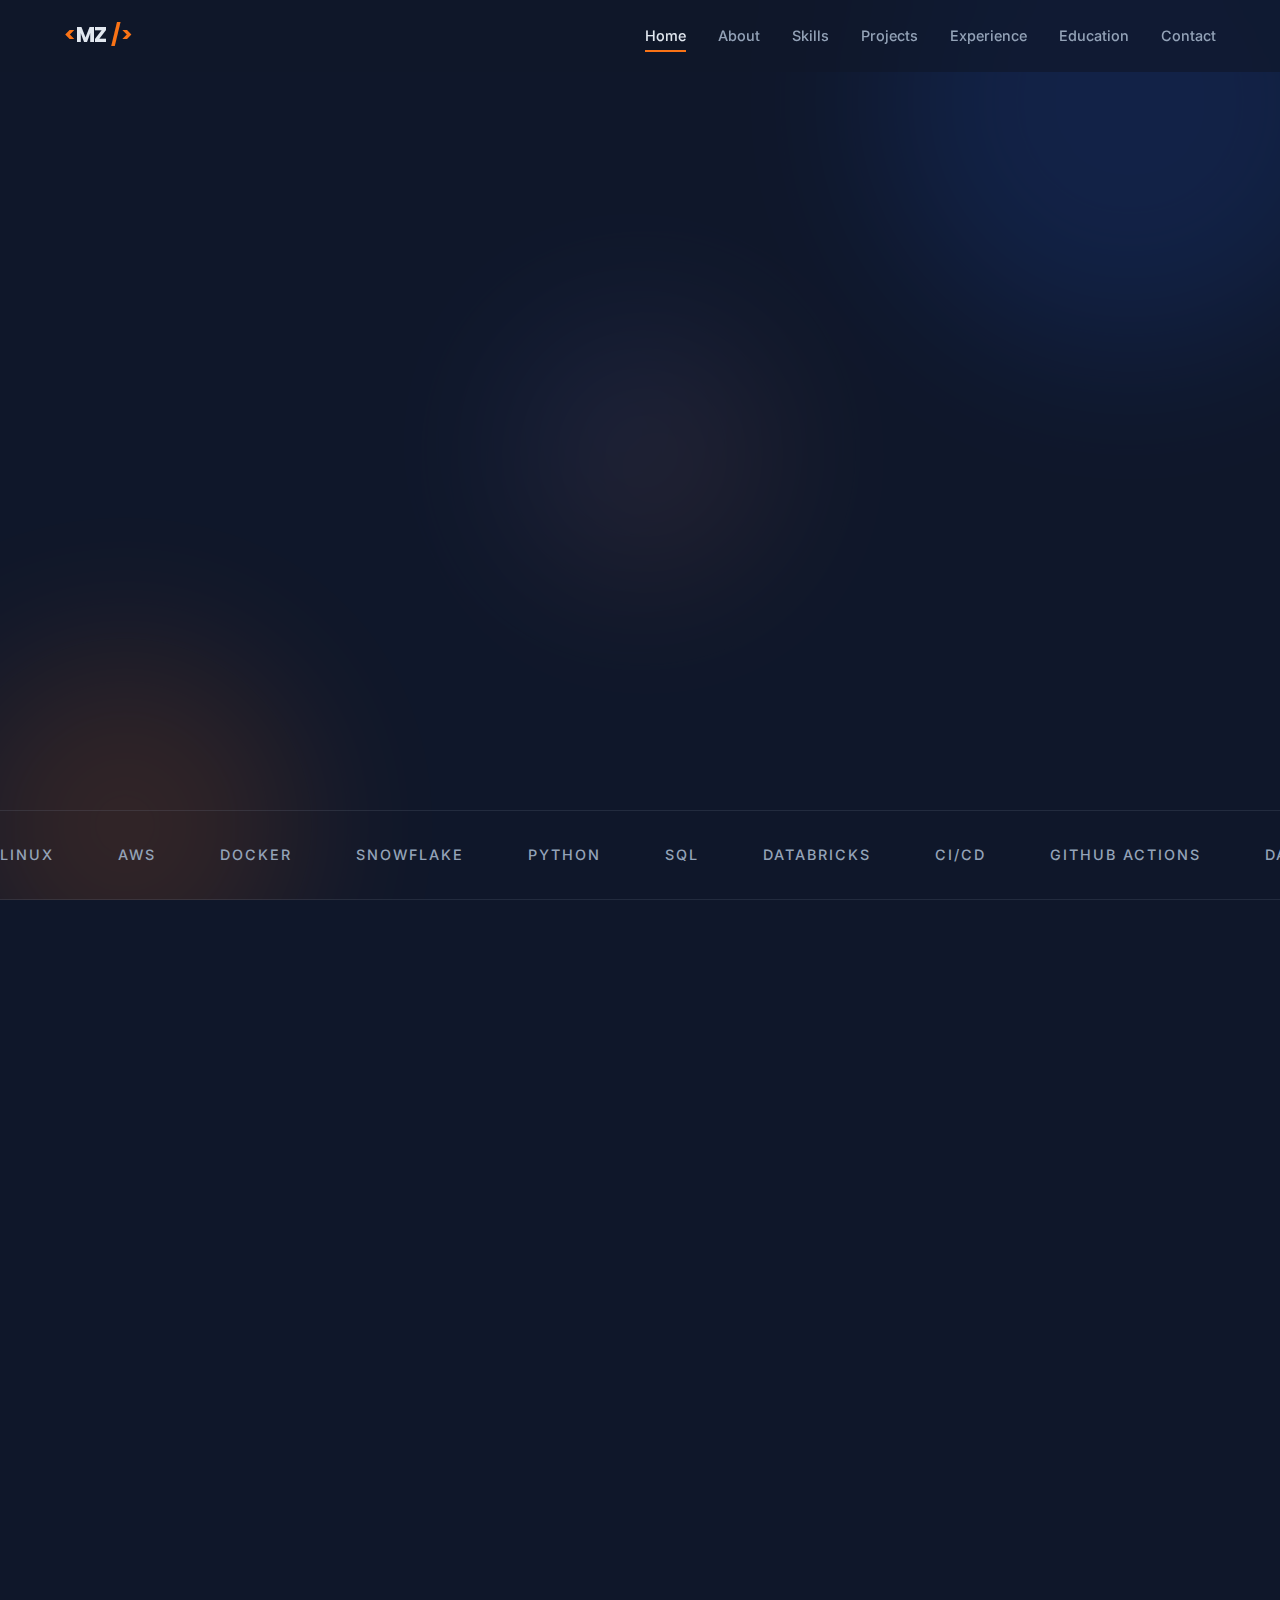
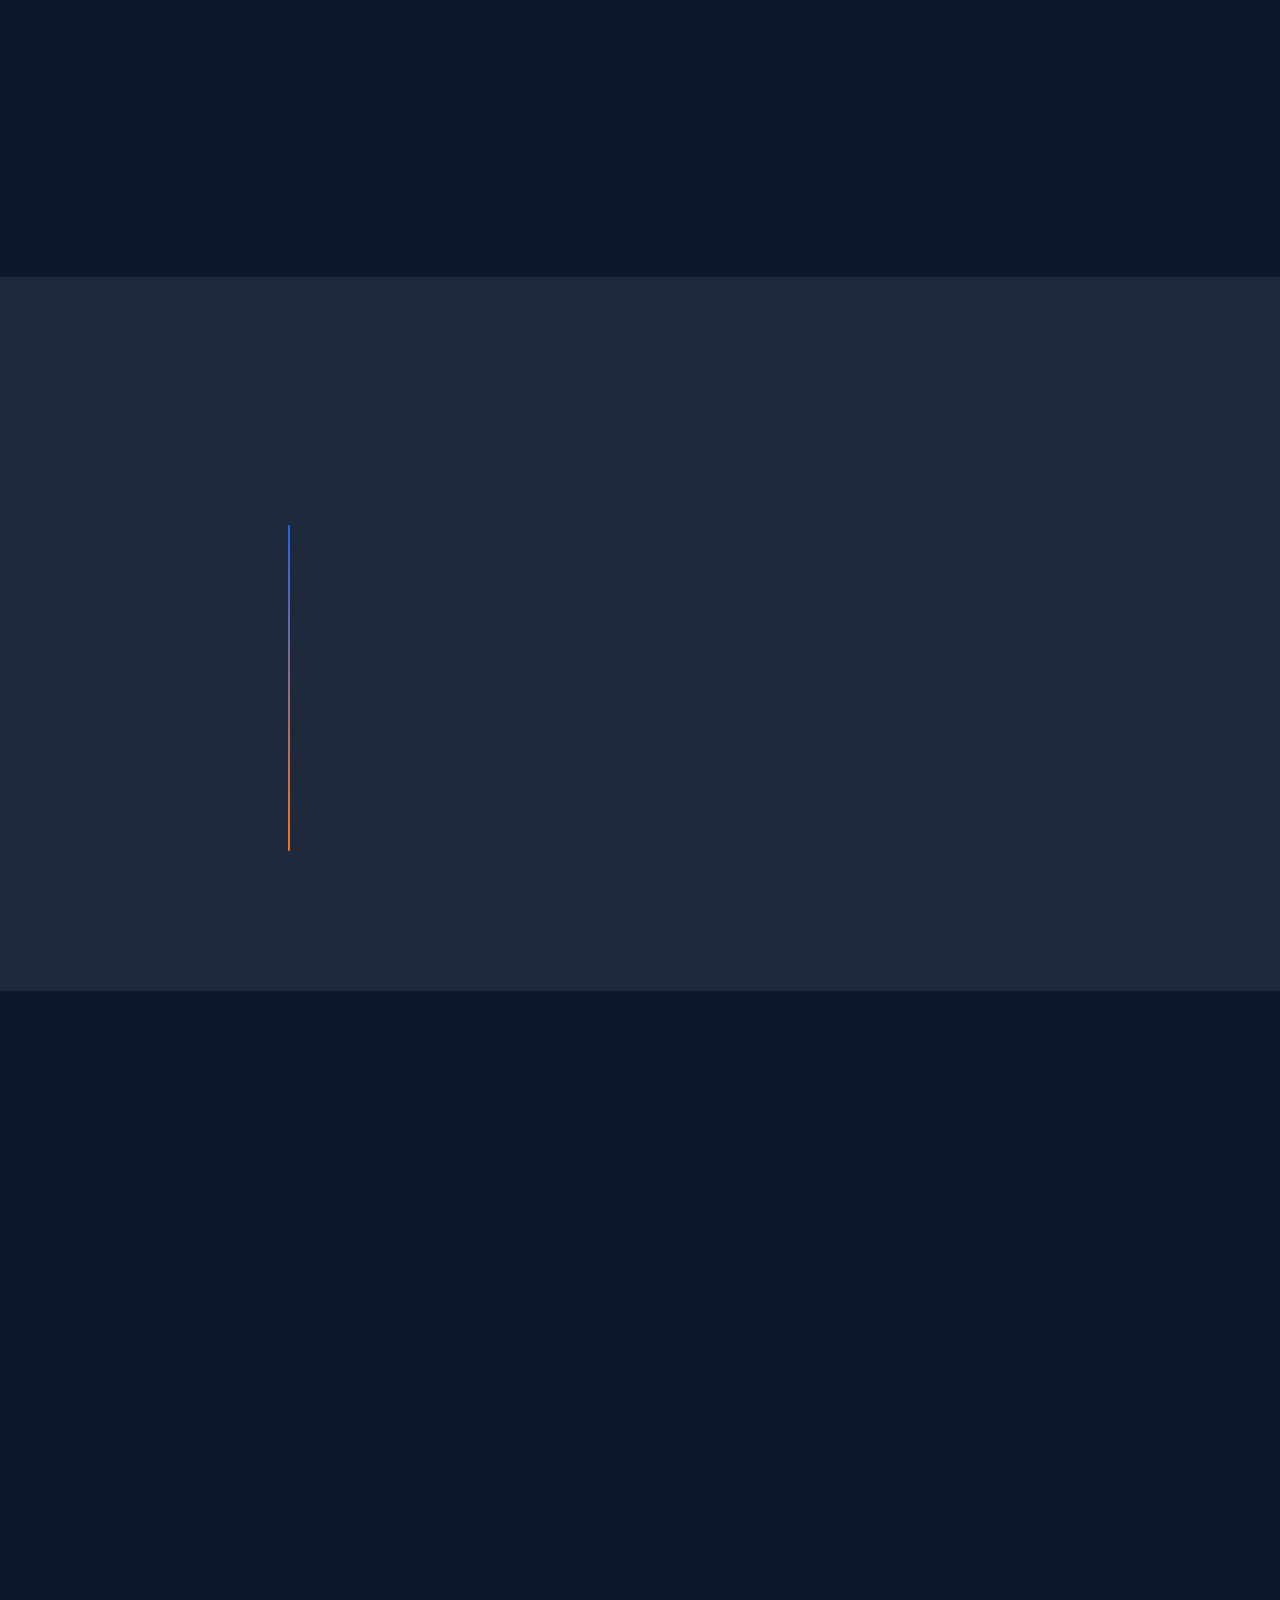
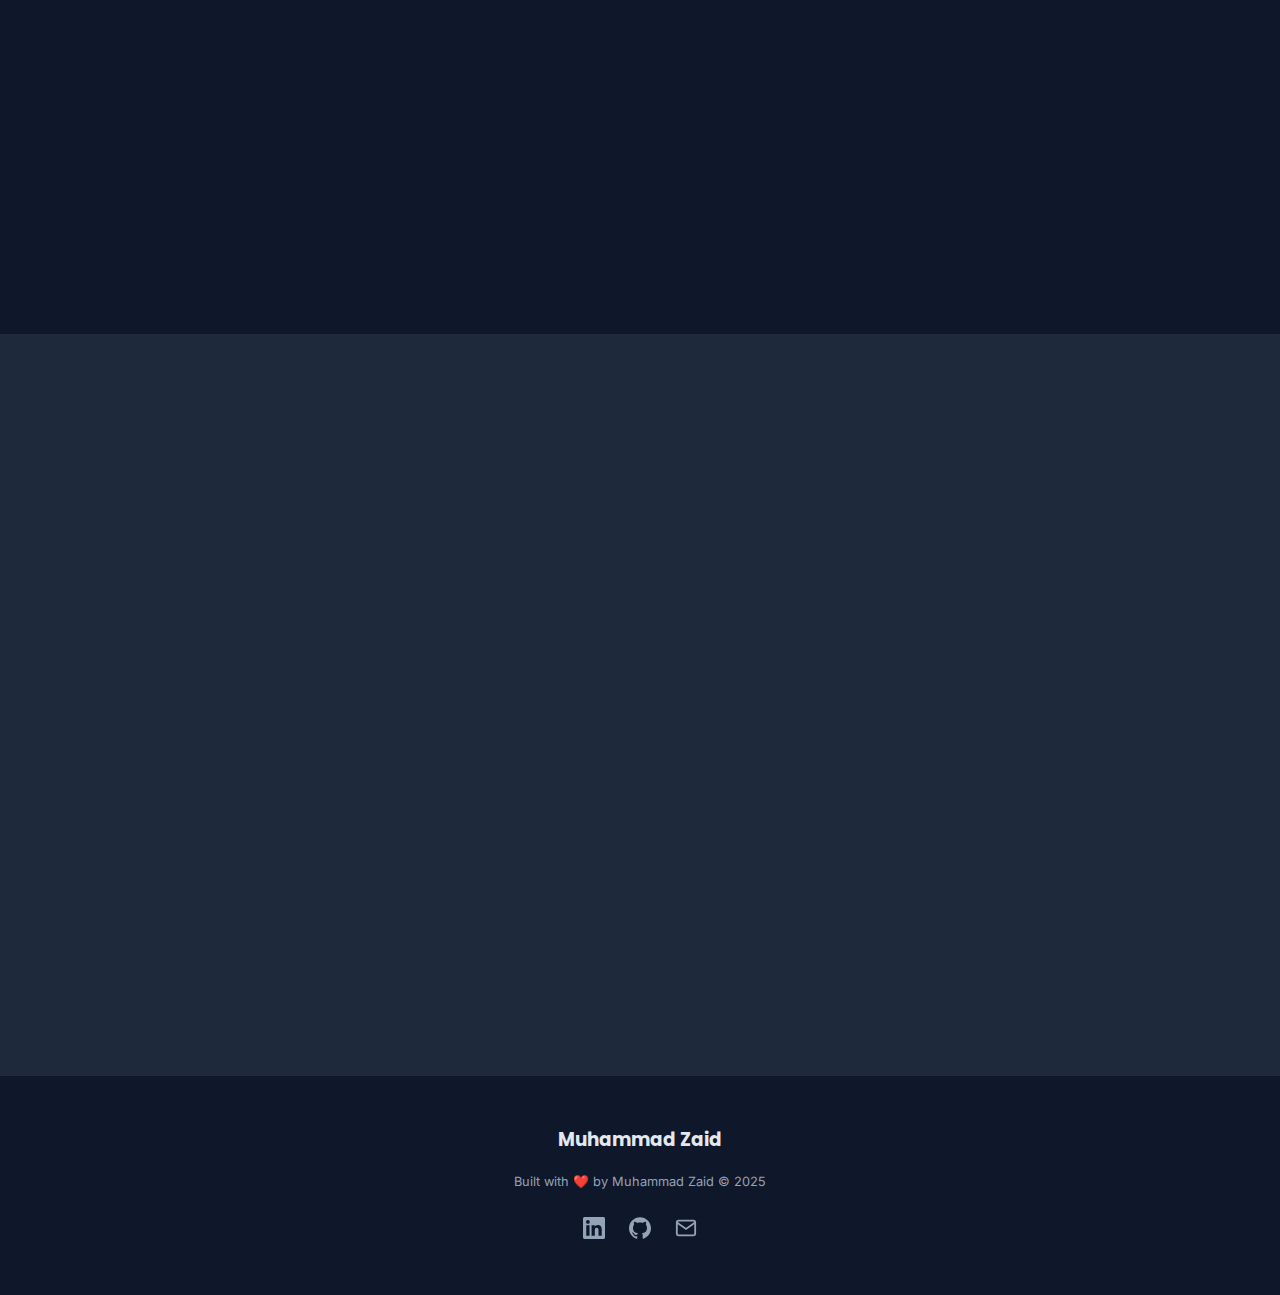
<file: index.html>
<!DOCTYPE html>
<html lang="en">

<head>
    <meta charset="UTF-8">
    <meta name="viewport" content="width=device-width, initial-scale=1.0">

    <!-- SEO Meta Tags -->
    <title>Muhammad Zaid — Data, Cloud & DevOps Engineer</title>
    <meta name="description"
        content="Portfolio of Muhammad Zaid — Aspiring Data, Cloud & DevOps Engineer specializing in Linux, AWS, Snowflake, Docker, and modern cloud infrastructure.">
    <meta name="keywords"
        content="Muhammad Zaid, Data Engineer, Cloud Engineer, DevOps, AWS, Snowflake, Docker, Linux, Portfolio">
    <meta name="author" content="Muhammad Zaid">

    <!-- Open Graph -->
    <meta property="og:title" content="Muhammad Zaid — Data, Cloud & DevOps Engineer">
    <meta property="og:description"
        content="Aspiring Data, Cloud & DevOps Engineer building scalable cloud architectures and automated data systems.">
    <meta property="og:type" content="website">
    <meta property="og:image" content="assets/images/profile.png">

    <!-- Favicon -->
    <link rel="icon"
        href="data:image/svg+xml,<svg xmlns='http://www.w3.org/2000/svg' viewBox='0 0 100 100'><text y='.9em' font-size='90'>⚡</text></svg>">

    <!-- Google Fonts -->
    <link rel="preconnect" href="https://fonts.googleapis.com">
    <link rel="preconnect" href="https://fonts.gstatic.com" crossorigin>
    <link
        href="https://fonts.googleapis.com/css2?family=Inter:wght@300;400;500;600;700&family=Poppins:wght@600;700;800&display=swap"
        rel="stylesheet">

    <!-- Stylesheet -->
    <link rel="stylesheet" href="css/style.css">
</head>

<body>

    <!-- ===== SCROLL PROGRESS BAR ===== -->
    <div class="scroll-progress" id="scrollProgress" role="progressbar" aria-label="Page scroll progress"></div>

    <!-- ===== NAVIGATION ===== -->
    <header class="navbar" id="navbar" role="banner">
        <div class="container navbar__inner">
            <a href="#hero" class="navbar__logo" aria-label="Go to top">
                <span class="logo-bracket">&lt;</span>MZ<span class="logo-bracket"> /&gt;</span>
            </a>

            <nav class="navbar__nav" id="navMenu" role="navigation" aria-label="Main navigation">
                <ul class="navbar__links">
                    <li><a href="#hero" class="nav-link active" data-section="hero">Home</a></li>
                    <li><a href="#about" class="nav-link" data-section="about">About</a></li>
                    <li><a href="#skills" class="nav-link" data-section="skills">Skills</a></li>
                    <li><a href="#projects" class="nav-link" data-section="projects">Projects</a></li>
                    <li><a href="#experience" class="nav-link" data-section="experience">Experience</a></li>
                    <li><a href="#education" class="nav-link" data-section="education">Education</a></li>
                    <li><a href="#contact" class="nav-link" data-section="contact">Contact</a></li>
                </ul>
            </nav>

            <!-- Mobile hamburger toggle -->
            <button class="navbar__toggle" id="navToggle" aria-label="Toggle navigation menu" aria-expanded="false">
                <span class="hamburger-line"></span>
                <span class="hamburger-line"></span>
                <span class="hamburger-line"></span>
            </button>
        </div>
    </header>

    <main>

        <!-- ===== HERO SECTION ===== -->
        <section class="hero" id="hero">
            <!-- Animated background shapes -->
            <div class="hero__bg-shapes" aria-hidden="true">
                <div class="shape shape--1"></div>
                <div class="shape shape--2"></div>
                <div class="shape shape--3"></div>
            </div>

            <div class="container hero__inner">
                <div class="hero__content">
                    <p class="hero__greeting">Hello<span class="accent-dot">.</span></p>
                    <h1 class="hero__name">I'm <span class="text-gradient">Muhammad Zaid</span></h1>
                    <h2 class="hero__title" id="typedText">Data, Cloud & DevOps Engineer</h2>
                    <p class="hero__description">
                        I build cloud-ready data systems and automate infrastructure using Linux, Docker, Snowflake, and
                        modern DevOps practices.
                    </p>
                    <div class="hero__cta">
                        <a href="#projects" class="btn btn--primary">
                            <span>View My Work</span>
                            <svg width="16" height="16" viewBox="0 0 24 24" fill="none" stroke="currentColor"
                                stroke-width="2" aria-hidden="true">
                                <path d="M5 12h14M12 5l7 7-7 7" />
                            </svg>
                        </a>
                        <a href="#contact" class="btn btn--outline">
                            <span>Contact Me</span>
                            <svg width="16" height="16" viewBox="0 0 24 24" fill="none" stroke="currentColor"
                                stroke-width="2" aria-hidden="true">
                                <path d="M4 4h16c1.1 0 2 .9 2 2v12c0 1.1-.9 2-2 2H4c-1.1 0-2-.9-2-2V6c0-1.1.9-2 2-2z" />
                                <polyline points="22,6 12,13 2,6" />
                            </svg>
                        </a>
                    </div>
                </div>

                <div class="hero__image">
                    <div class="hero__image-ring">
                        <img src="assets/images/profile.png" alt="Muhammad Zaid — Data, Cloud & DevOps Engineer"
                            width="380" height="380" loading="eager">
                    </div>
                </div>
            </div>

            <!-- Tech ticker -->
            <div class="hero__ticker" aria-label="Technologies">
                <div class="ticker__track">
                    <span class="ticker__item">Linux</span>
                    <span class="ticker__item">AWS</span>
                    <span class="ticker__item">Docker</span>
                    <span class="ticker__item">Snowflake</span>
                    <span class="ticker__item">Python</span>
                    <span class="ticker__item">SQL</span>
                    <span class="ticker__item">Databricks</span>
                    <span class="ticker__item">CI/CD</span>
                    <span class="ticker__item">GitHub Actions</span>
                    <span class="ticker__item">Data Warehousing</span>
                    <!-- Duplicate for seamless loop -->
                    <span class="ticker__item">Linux</span>
                    <span class="ticker__item">AWS</span>
                    <span class="ticker__item">Docker</span>
                    <span class="ticker__item">Snowflake</span>
                    <span class="ticker__item">Python</span>
                    <span class="ticker__item">SQL</span>
                    <span class="ticker__item">Databricks</span>
                    <span class="ticker__item">CI/CD</span>
                    <span class="ticker__item">GitHub Actions</span>
                    <span class="ticker__item">Data Warehousing</span>
                </div>
            </div>
        </section>

        <!-- ===== ABOUT SECTION ===== -->
        <section class="about section" id="about">
            <div class="container">
                <h2 class="section__heading reveal">
                    <span class="section__label">About Me</span>
                </h2>

                <div class="about__inner">
                    <div class="about__text reveal">
                        <p>
                            I am an aspiring <strong>Data, Cloud & DevOps Engineer</strong> currently enrolled in the
                            Cloud Data Engineering program at SMIT. With a background in Mechanical Engineering
                            and hands-on experience in Linux systems and automation, I am making a focused
                            transition into cloud infrastructure and data engineering.
                        </p>
                        <p>
                            My work revolves around building <strong>scalable cloud architectures</strong>,
                            automating workflows with modern DevOps tools, and designing reliable data systems
                            that turn raw information into meaningful insights. I thrive on solving complex
                            technical challenges and continuously pushing the boundaries of what I can build.
                        </p>
                        <a href="#contact" class="btn btn--primary btn--sm">Let's Connect</a>
                    </div>

                    <div class="about__stats reveal">
                        <div class="stat-card">
                            <div class="stat-card__icon">🎓</div>
                            <div class="stat-card__info">
                                <span class="stat-card__label">Education</span>
                                <span class="stat-card__value">Mechanical Engineering</span>
                                <span class="stat-card__sub">Diploma (2023–2026)</span>
                            </div>
                        </div>
                        <div class="stat-card">
                            <div class="stat-card__icon">☁️</div>
                            <div class="stat-card__info">
                                <span class="stat-card__label">Program</span>
                                <span class="stat-card__value">Cloud Data Engineering</span>
                                <span class="stat-card__sub">SMIT (2025–2026)</span>
                            </div>
                        </div>
                        <div class="stat-card">
                            <div class="stat-card__icon">📜</div>
                            <div class="stat-card__info">
                                <span class="stat-card__label">Certified</span>
                                <span class="stat-card__value">5+ Certifications</span>
                                <span class="stat-card__sub">Cloud, Data & DevOps</span>
                            </div>
                        </div>
                    </div>
                </div>
            </div>
        </section>

        <!-- ===== SKILLS SECTION ===== -->
        <section class="skills section" id="skills">
            <div class="container">
                <h2 class="section__heading reveal">
                    <span class="section__label">Skills & Tech Stack</span>
                </h2>

                <div class="skills__grid">
                    <!-- Cloud -->
                    <div class="skill-category reveal">
                        <h3 class="skill-category__title">
                            <span class="skill-category__icon">☁️</span> Cloud
                        </h3>
                        <div class="skill-category__pills">
                            <span class="skill-pill skill-pill--cloud">AWS</span>
                            <span class="skill-pill skill-pill--cloud">Snowflake</span>
                            <span class="skill-pill skill-pill--cloud">Databricks</span>
                            <span class="skill-pill skill-pill--cloud">AWS Lambda</span>
                            <span class="skill-pill skill-pill--cloud">S3</span>
                            <span class="skill-pill skill-pill--cloud">VPC</span>
                        </div>
                    </div>

                    <!-- DevOps -->
                    <div class="skill-category reveal">
                        <h3 class="skill-category__title">
                            <span class="skill-category__icon">⚙️</span> DevOps
                        </h3>
                        <div class="skill-category__pills">
                            <span class="skill-pill skill-pill--devops">Docker</span>
                            <span class="skill-pill skill-pill--devops">GitHub Actions</span>
                            <span class="skill-pill skill-pill--devops">CI/CD</span>
                            <span class="skill-pill skill-pill--devops">Linux</span>
                            <span class="skill-pill skill-pill--devops">Shell Scripting</span>
                        </div>
                    </div>

                    <!-- Data -->
                    <div class="skill-category reveal">
                        <h3 class="skill-category__title">
                            <span class="skill-category__icon">📊</span> Data Engineering
                        </h3>
                        <div class="skill-category__pills">
                            <span class="skill-pill skill-pill--data">SQL</span>
                            <span class="skill-pill skill-pill--data">Data Warehousing</span>
                            <span class="skill-pill skill-pill--data">Data Modeling</span>
                            <span class="skill-pill skill-pill--data">ETL Pipelines</span>
                            <span class="skill-pill skill-pill--data">Data Validation</span>
                        </div>
                    </div>

                    <!-- Languages & Tools -->
                    <div class="skill-category reveal">
                        <h3 class="skill-category__title">
                            <span class="skill-category__icon">💻</span> Languages & Tools
                        </h3>
                        <div class="skill-category__pills">
                            <span class="skill-pill skill-pill--lang">Python</span>
                            <span class="skill-pill skill-pill--lang">HTML / CSS</span>
                            <span class="skill-pill skill-pill--lang">JavaScript</span>
                            <span class="skill-pill skill-pill--lang">Git & GitHub</span>
                            <span class="skill-pill skill-pill--lang">Power BI</span>
                        </div>
                    </div>
                </div>
            </div>
        </section>

        <!-- ===== PROJECTS SECTION ===== -->
        <section class="projects section" id="projects">
            <div class="container">
                <h2 class="section__heading reveal">
                    <span class="section__label">Featured Projects</span>
                </h2>

                <div class="projects__grid">
                    <!-- Project 1 -->
                    <article class="project-card reveal" id="project-etl">
                        <div class="project-card__header">
                            <svg class="project-card__icon" width="28" height="28" viewBox="0 0 24 24" fill="none"
                                stroke="currentColor" stroke-width="1.5" aria-hidden="true">
                                <path d="M22 12h-4l-3 9L9 3l-3 9H2" />
                            </svg>
                            <a href="https://github.com/muhammad-zaid0" target="_blank" rel="noopener noreferrer"
                                class="project-card__link" aria-label="View on GitHub">
                                <svg width="20" height="20" viewBox="0 0 24 24" fill="none" stroke="currentColor"
                                    stroke-width="2">
                                    <path d="M18 13v6a2 2 0 01-2 2H5a2 2 0 01-2-2V8a2 2 0 012-2h6" />
                                    <polyline points="15 3 21 3 21 9" />
                                    <line x1="10" y1="14" x2="21" y2="3" />
                                </svg>
                            </a>
                        </div>
                        <h3 class="project-card__title">Serverless Currency ETL Pipeline</h3>
                        <p class="project-card__desc">
                            Built a fully serverless data pipeline that extracts live currency exchange rates,
                            transforms the data, and loads it into Snowflake for analytics — all orchestrated
                            through AWS Lambda with zero infrastructure overhead.
                        </p>
                        <div class="project-card__tags">
                            <span class="tag">AWS Lambda</span>
                            <span class="tag">S3</span>
                            <span class="tag">Snowflake</span>
                            <span class="tag">Python</span>
                            <span class="tag">ETL</span>
                        </div>
                    </article>

                    <!-- Project 2 -->
                    <article class="project-card reveal" id="project-vpc">
                        <div class="project-card__header">
                            <svg class="project-card__icon" width="28" height="28" viewBox="0 0 24 24" fill="none"
                                stroke="currentColor" stroke-width="1.5" aria-hidden="true">
                                <rect x="2" y="3" width="20" height="14" rx="2" ry="2" />
                                <line x1="8" y1="21" x2="16" y2="21" />
                                <line x1="12" y1="17" x2="12" y2="21" />
                            </svg>
                            <a href="https://github.com/muhammad-zaid0" target="_blank" rel="noopener noreferrer"
                                class="project-card__link" aria-label="View on GitHub">
                                <svg width="20" height="20" viewBox="0 0 24 24" fill="none" stroke="currentColor"
                                    stroke-width="2">
                                    <path d="M18 13v6a2 2 0 01-2 2H5a2 2 0 01-2-2V8a2 2 0 012-2h6" />
                                    <polyline points="15 3 21 3 21 9" />
                                    <line x1="10" y1="14" x2="21" y2="3" />
                                </svg>
                            </a>
                        </div>
                        <h3 class="project-card__title">AWS VPC Network Architecture</h3>
                        <p class="project-card__desc">
                            Designed and deployed a production-grade AWS VPC with public and private subnets,
                            custom route tables, internet gateways, and NAT configurations — establishing a
                            secure, scalable cloud network foundation.
                        </p>
                        <div class="project-card__tags">
                            <span class="tag">AWS VPC</span>
                            <span class="tag">Subnets</span>
                            <span class="tag">Route Tables</span>
                            <span class="tag">Internet Gateway</span>
                        </div>
                    </article>

                    <!-- Project 3 -->
                    <article class="project-card reveal" id="project-validation">
                        <div class="project-card__header">
                            <svg class="project-card__icon" width="28" height="28" viewBox="0 0 24 24" fill="none"
                                stroke="currentColor" stroke-width="1.5" aria-hidden="true">
                                <path d="M14 2H6a2 2 0 00-2 2v16a2 2 0 002 2h12a2 2 0 002-2V8z" />
                                <polyline points="14 2 14 8 20 8" />
                                <line x1="16" y1="13" x2="8" y2="13" />
                                <line x1="16" y1="17" x2="8" y2="17" />
                                <polyline points="10 9 9 9 8 9" />
                            </svg>
                            <a href="https://github.com/muhammad-zaid0" target="_blank" rel="noopener noreferrer"
                                class="project-card__link" aria-label="View on GitHub">
                                <svg width="20" height="20" viewBox="0 0 24 24" fill="none" stroke="currentColor"
                                    stroke-width="2">
                                    <path d="M18 13v6a2 2 0 01-2 2H5a2 2 0 01-2-2V8a2 2 0 012-2h6" />
                                    <polyline points="15 3 21 3 21 9" />
                                    <line x1="10" y1="14" x2="21" y2="3" />
                                </svg>
                            </a>
                        </div>
                        <h3 class="project-card__title">Data Validation Framework</h3>
                        <p class="project-card__desc">
                            Developed a Python-based data validation framework that enforces quality checks,
                            schema validation, and structured integrity rules — ensuring clean, reliable data
                            flows across engineering pipelines.
                        </p>
                        <div class="project-card__tags">
                            <span class="tag">Python</span>
                            <span class="tag">Data Quality</span>
                            <span class="tag">Validation</span>
                            <span class="tag">Automation</span>
                        </div>
                    </article>
                </div>
            </div>
        </section>

        <!-- ===== EXPERIENCE SECTION ===== -->
        <section class="experience section" id="experience">
            <div class="container">
                <h2 class="section__heading reveal">
                    <span class="section__label">Experience</span>
                </h2>

                <div class="timeline">
                    <div class="timeline__item reveal">
                        <div class="timeline__dot" aria-hidden="true"></div>
                        <div class="timeline__card">
                            <div class="timeline__header">
                                <h3 class="timeline__role">Maintenance Mechanic</h3>
                                <span class="timeline__date">Jan 2025 — Mar 2025</span>
                            </div>
                            <h4 class="timeline__company">GTR Tyre · Karachi, Pakistan</h4>
                            <p class="timeline__desc">
                                Diagnosed and resolved complex mechanical system failures across production-line
                                equipment, applying systematic troubleshooting methodologies. Optimized maintenance
                                workflows that reduced downtime, strengthening my core engineering skills in
                                <strong>problem solving</strong>, <strong>systems thinking</strong>, and
                                <strong>process optimization</strong> — competencies I now bring to cloud
                                infrastructure and DevOps.
                            </p>
                            <div class="timeline__tags">
                                <span class="tag">Systems Troubleshooting</span>
                                <span class="tag">Process Optimization</span>
                                <span class="tag">Technical Operations</span>
                            </div>
                        </div>
                    </div>
                </div>
            </div>
        </section>

        <!-- ===== EDUCATION & CERTIFICATIONS ===== -->
        <section class="education section" id="education">
            <div class="container">
                <h2 class="section__heading reveal">
                    <span class="section__label">Education & Certifications</span>
                </h2>

                <!-- Education -->
                <div class="education__grid">
                    <div class="edu-card reveal">
                        <div class="edu-card__icon">🎓</div>
                        <h3 class="edu-card__title">Government Polytechnic Institute</h3>
                        <p class="edu-card__degree">Diploma in Mechanical Engineering</p>
                        <span class="edu-card__year">2023 — 2026</span>
                    </div>

                    <div class="edu-card reveal">
                        <div class="edu-card__icon">☁️</div>
                        <h3 class="edu-card__title">Saylani Mass IT Training (SMIT)</h3>
                        <p class="edu-card__degree">Cloud Data Engineering Program</p>
                        <span class="edu-card__year">2025 — 2026</span>
                    </div>
                </div>

                <!-- Certifications -->
                <h3 class="section__subheading reveal">Certifications</h3>
                <div class="certs__grid">
                    <div class="cert-card reveal">
                        <div class="cert-card__badge">📜</div>
                        <p class="cert-card__title">Linux for DevOps — Masterclass</p>
                    </div>
                    <div class="cert-card reveal">
                        <div class="cert-card__badge">📜</div>
                        <p class="cert-card__title">Python Essentials 1</p>
                    </div>
                    <div class="cert-card reveal">
                        <div class="cert-card__badge">📜</div>
                        <p class="cert-card__title">Databricks Fundamentals</p>
                    </div>
                    <div class="cert-card reveal">
                        <div class="cert-card__badge">📜</div>
                        <p class="cert-card__title">Introduction to Data Science</p>
                    </div>
                    <div class="cert-card reveal">
                        <div class="cert-card__badge">📜</div>
                        <p class="cert-card__title">Get Started Building with Power BI</p>
                    </div>
                </div>
            </div>
        </section>

        <!-- ===== CONTACT SECTION ===== -->
        <section class="contact section" id="contact">
            <div class="container">
                <h2 class="section__heading reveal">
                    <span class="section__label">Contact</span>
                </h2>

                <div class="contact__inner">
                    <div class="contact__text reveal">
                        <h3 class="contact__cta-heading">Have a project?<br>Let's talk!</h3>
                        <p class="contact__cta-desc">
                            Interested in working together? Whether it's cloud infrastructure, data engineering,
                            or DevOps automation — I'm always open to exciting collaborations and opportunities.
                        </p>
                        <a href="mailto:zaidahmed0317@gmail.com" class="btn btn--primary btn--sm">
                            <span>Send Email</span>
                            <svg width="14" height="14" viewBox="0 0 24 24" fill="none" stroke="currentColor"
                                stroke-width="2" aria-hidden="true">
                                <path d="M4 4h16c1.1 0 2 .9 2 2v12c0 1.1-.9 2-2 2H4c-1.1 0-2-.9-2-2V6c0-1.1.9-2 2-2z" />
                                <polyline points="22,6 12,13 2,6" />
                            </svg>
                        </a>
                    </div>

                    <form class="contact__form reveal" id="contactForm" action="https://formspree.io/f/xplaceholder"
                        method="POST" novalidate>
                        <div class="form-group">
                            <input type="text" name="name" id="formName" required placeholder=" " autocomplete="name"
                                aria-label="Your name">
                            <label for="formName">Name</label>
                        </div>
                        <div class="form-group">
                            <input type="email" name="email" id="formEmail" required placeholder=" "
                                autocomplete="email" aria-label="Your email">
                            <label for="formEmail">Email</label>
                        </div>
                        <div class="form-group">
                            <textarea name="message" id="formMessage" rows="4" required placeholder=" "
                                aria-label="Your message"></textarea>
                            <label for="formMessage">Message</label>
                        </div>
                        <button type="submit" class="btn btn--primary btn--submit" id="formSubmit">
                            <span>Submit</span>
                            <svg width="16" height="16" viewBox="0 0 24 24" fill="none" stroke="currentColor"
                                stroke-width="2" aria-hidden="true">
                                <line x1="22" y1="2" x2="11" y2="13" />
                                <polygon points="22 2 15 22 11 13 2 9 22 2" />
                            </svg>
                        </button>
                        <p class="form-status" id="formStatus" role="status" aria-live="polite"></p>
                    </form>
                </div>
            </div>
        </section>

    </main>

    <!-- ===== FOOTER ===== -->
    <footer class="footer" id="footer" role="contentinfo">
        <div class="container footer__inner">
            <p class="footer__name">Muhammad Zaid</p>
            <p class="footer__copy">Built with ❤️ by Muhammad Zaid &copy; 2025</p>

            <div class="footer__socials">
                <!-- LinkedIn -->
                <a href="https://www.linkedin.com/in/muhammadzaid17" target="_blank" rel="noopener noreferrer"
                    aria-label="LinkedIn profile">
                    <svg width="22" height="22" viewBox="0 0 24 24" fill="currentColor">
                        <path
                            d="M20.447 20.452h-3.554v-5.569c0-1.328-.027-3.037-1.852-3.037-1.853 0-2.136 1.445-2.136 2.939v5.667H9.351V9h3.414v1.561h.046c.477-.9 1.637-1.85 3.37-1.85 3.601 0 4.267 2.37 4.267 5.455v6.286zM5.337 7.433a2.062 2.062 0 01-2.063-2.065 2.064 2.064 0 112.063 2.065zm1.782 13.019H3.555V9h3.564v11.452zM22.225 0H1.771C.792 0 0 .774 0 1.729v20.542C0 23.227.792 24 1.771 24h20.451C23.2 24 24 23.227 24 22.271V1.729C24 .774 23.2 0 22.222 0h.003z" />
                    </svg>
                </a>
                <!-- GitHub -->
                <a href="https://github.com/muhammad-zaid0" target="_blank" rel="noopener noreferrer"
                    aria-label="GitHub profile">
                    <svg width="22" height="22" viewBox="0 0 24 24" fill="currentColor">
                        <path
                            d="M12 .297c-6.63 0-12 5.373-12 12 0 5.303 3.438 9.8 8.205 11.385.6.113.82-.258.82-.577 0-.285-.01-1.04-.015-2.04-3.338.724-4.042-1.61-4.042-1.61C4.422 18.07 3.633 17.7 3.633 17.7c-1.087-.744.084-.729.084-.729 1.205.084 1.838 1.236 1.838 1.236 1.07 1.835 2.809 1.305 3.495.998.108-.776.417-1.305.76-1.605-2.665-.3-5.466-1.332-5.466-5.93 0-1.31.465-2.38 1.235-3.22-.135-.303-.54-1.523.105-3.176 0 0 1.005-.322 3.3 1.23.96-.267 1.98-.399 3-.405 1.02.006 2.04.138 3 .405 2.28-1.552 3.285-1.23 3.285-1.23.645 1.653.24 2.873.12 3.176.765.84 1.23 1.91 1.23 3.22 0 4.61-2.805 5.625-5.475 5.92.42.36.81 1.096.81 2.22 0 1.606-.015 2.896-.015 3.286 0 .315.21.69.825.57C20.565 22.092 24 17.592 24 12.297c0-6.627-5.373-12-12-12" />
                    </svg>
                </a>
                <!-- Email -->
                <a href="mailto:zaidahmed0317@gmail.com" aria-label="Send email">
                    <svg width="22" height="22" viewBox="0 0 24 24" fill="none" stroke="currentColor" stroke-width="2">
                        <path d="M4 4h16c1.1 0 2 .9 2 2v12c0 1.1-.9 2-2 2H4c-1.1 0-2-.9-2-2V6c0-1.1.9-2 2-2z" />
                        <polyline points="22,6 12,13 2,6" />
                    </svg>
                </a>
            </div>
        </div>
    </footer>

    <!-- JavaScript -->
    <script src="js/main.js"></script>
</body>

</html>
</file>
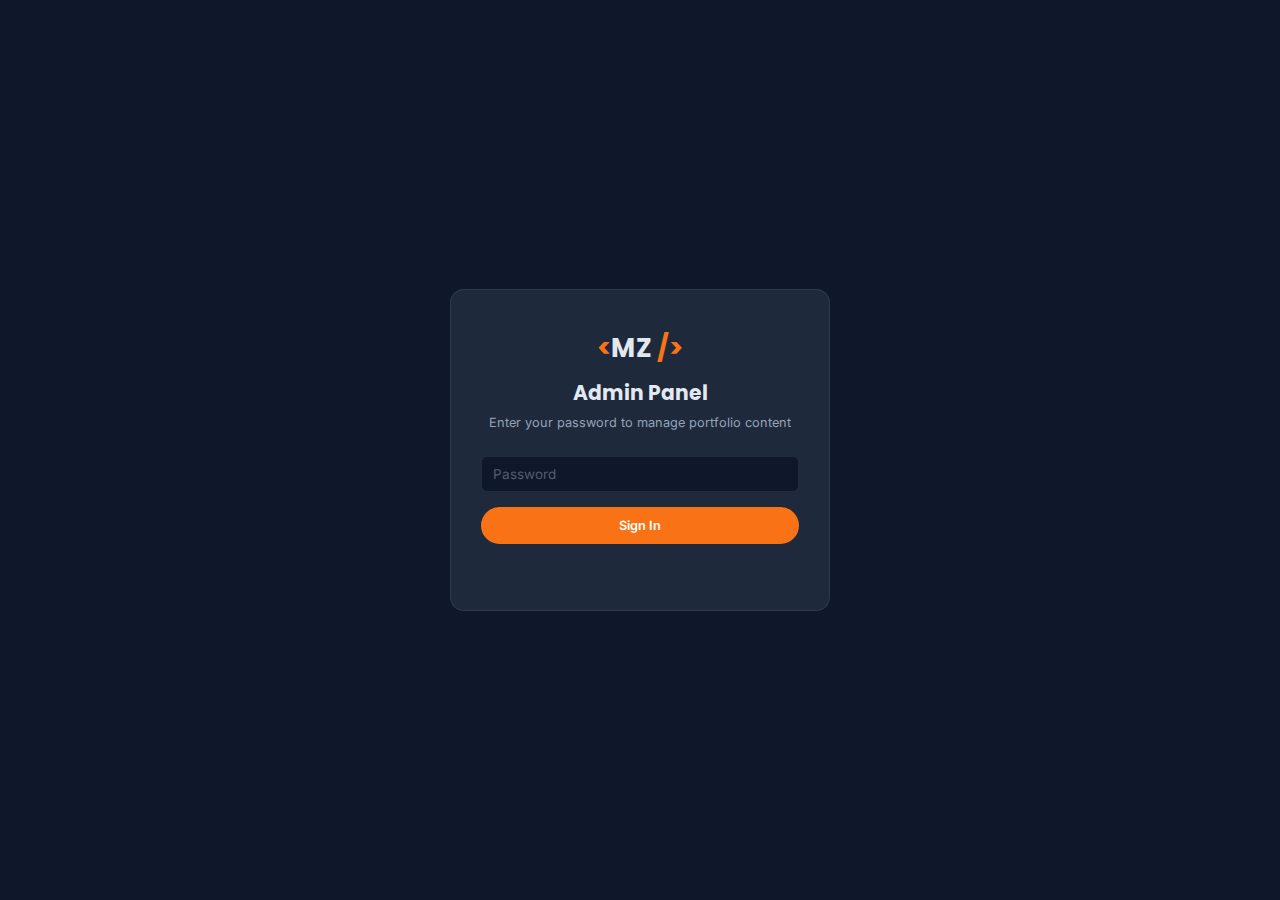
<file: admin.html>
<!DOCTYPE html>
<html lang="en">

<head>
    <meta charset="UTF-8">
    <meta name="viewport" content="width=device-width, initial-scale=1.0">
    <title>Admin Panel — Muhammad Zaid Portfolio</title>
    <meta name="robots" content="noindex, nofollow">

    <!-- Google Fonts (same as portfolio) -->
    <link rel="preconnect" href="https://fonts.googleapis.com">
    <link rel="preconnect" href="https://fonts.gstatic.com" crossorigin>
    <link
        href="https://fonts.googleapis.com/css2?family=Inter:wght@300;400;500;600;700&family=Poppins:wght@600;700;800&display=swap"
        rel="stylesheet">

    <!-- Favicon -->
    <link rel="icon"
        href="data:image/svg+xml,<svg xmlns='http://www.w3.org/2000/svg' viewBox='0 0 100 100'><text y='.9em' font-size='90'>⚙️</text></svg>">

    <link rel="stylesheet" href="css/admin.css">
</head>

<body>

    <!-- ===== LOGIN SCREEN ===== -->
    <div class="login-overlay" id="loginOverlay">
        <div class="login-card">
            <div class="login-card__logo">
                <span class="logo-bracket">&lt;</span>MZ<span class="logo-bracket"> /&gt;</span>
            </div>
            <h1 class="login-card__title">Admin Panel</h1>
            <p class="login-card__subtitle">Enter your password to manage portfolio content</p>
            <form class="login-card__form" id="loginForm">
                <div class="input-group">
                    <input type="password" id="loginPassword" placeholder="Password" required
                        autocomplete="current-password">
                </div>
                <button type="submit" class="btn btn--primary btn--full">Sign In</button>
                <p class="login-error" id="loginError"></p>
            </form>
        </div>
    </div>

    <!-- ===== ADMIN SHELL ===== -->
    <div class="admin-shell" id="adminShell" style="display:none;">

        <!-- Sidebar -->
        <aside class="sidebar" id="sidebar">
            <div class="sidebar__header">
                <span class="sidebar__logo"><span class="logo-bracket">&lt;</span>MZ<span class="logo-bracket">
                        /&gt;</span></span>
                <span class="sidebar__badge">Admin</span>
            </div>

            <nav class="sidebar__nav">
                <button class="sidebar__link active" data-panel="hero">
                    <svg width="18" height="18" viewBox="0 0 24 24" fill="none" stroke="currentColor" stroke-width="2">
                        <path d="M3 9l9-7 9 7v11a2 2 0 01-2 2H5a2 2 0 01-2-2z" />
                        <polyline points="9 22 9 12 15 12 15 22" />
                    </svg>
                    <span>Hero</span>
                </button>
                <button class="sidebar__link" data-panel="about">
                    <svg width="18" height="18" viewBox="0 0 24 24" fill="none" stroke="currentColor" stroke-width="2">
                        <path d="M20 21v-2a4 4 0 00-4-4H8a4 4 0 00-4 4v2" />
                        <circle cx="12" cy="7" r="4" />
                    </svg>
                    <span>About</span>
                </button>
                <button class="sidebar__link" data-panel="skills">
                    <svg width="18" height="18" viewBox="0 0 24 24" fill="none" stroke="currentColor" stroke-width="2">
                        <polyline points="16 18 22 12 16 6" />
                        <polyline points="8 6 2 12 8 18" />
                    </svg>
                    <span>Skills</span>
                </button>
                <button class="sidebar__link" data-panel="projects">
                    <svg width="18" height="18" viewBox="0 0 24 24" fill="none" stroke="currentColor" stroke-width="2">
                        <rect x="2" y="3" width="20" height="14" rx="2" ry="2" />
                        <line x1="8" y1="21" x2="16" y2="21" />
                        <line x1="12" y1="17" x2="12" y2="21" />
                    </svg>
                    <span>Projects</span>
                </button>
                <button class="sidebar__link" data-panel="experience">
                    <svg width="18" height="18" viewBox="0 0 24 24" fill="none" stroke="currentColor" stroke-width="2">
                        <rect x="2" y="7" width="20" height="14" rx="2" ry="2" />
                        <path d="M16 21V5a2 2 0 00-2-2h-4a2 2 0 00-2 2v16" />
                    </svg>
                    <span>Experience</span>
                </button>
                <button class="sidebar__link" data-panel="education">
                    <svg width="18" height="18" viewBox="0 0 24 24" fill="none" stroke="currentColor" stroke-width="2">
                        <path d="M22 10v6M2 10l10-5 10 5-10 5z" />
                        <path d="M6 12v5c0 2 6 3 6 3s6-1 6-3v-5" />
                    </svg>
                    <span>Education</span>
                </button>
                <button class="sidebar__link" data-panel="contact">
                    <svg width="18" height="18" viewBox="0 0 24 24" fill="none" stroke="currentColor" stroke-width="2">
                        <path d="M4 4h16c1.1 0 2 .9 2 2v12c0 1.1-.9 2-2 2H4c-1.1 0-2-.9-2-2V6c0-1.1.9-2 2-2z" />
                        <polyline points="22,6 12,13 2,6" />
                    </svg>
                    <span>Contact & Social</span>
                </button>
            </nav>

            <div class="sidebar__footer">
                <a href="index.html" target="_blank" class="btn btn--outline btn--sm btn--full">
                    <svg width="14" height="14" viewBox="0 0 24 24" fill="none" stroke="currentColor" stroke-width="2">
                        <path d="M18 13v6a2 2 0 01-2 2H5a2 2 0 01-2-2V8a2 2 0 012-2h6" />
                        <polyline points="15 3 21 3 21 9" />
                        <line x1="10" y1="14" x2="21" y2="3" />
                    </svg>
                    View Portfolio
                </a>
                <button class="btn btn--ghost btn--sm btn--full" id="logoutBtn">Logout</button>
            </div>
        </aside>

        <!-- Mobile sidebar toggle -->
        <button class="sidebar-toggle" id="sidebarToggle" aria-label="Toggle sidebar">
            <svg width="22" height="22" viewBox="0 0 24 24" fill="none" stroke="currentColor" stroke-width="2">
                <line x1="3" y1="12" x2="21" y2="12" />
                <line x1="3" y1="6" x2="21" y2="6" />
                <line x1="3" y1="18" x2="21" y2="18" />
            </svg>
        </button>

        <!-- Main Content Area -->
        <main class="admin-main" id="adminMain">

            <!-- Top bar -->
            <header class="topbar">
                <h2 class="topbar__title" id="panelTitle">Hero Section</h2>
                <div class="topbar__actions">
                    <button class="btn btn--primary btn--sm" id="saveAllBtn">
                        <svg width="14" height="14" viewBox="0 0 24 24" fill="none" stroke="currentColor"
                            stroke-width="2">
                            <path d="M19 21H5a2 2 0 01-2-2V5a2 2 0 012-2h11l5 5v11a2 2 0 01-2 2z" />
                            <polyline points="17 21 17 13 7 13 7 21" />
                            <polyline points="7 3 7 8 15 8" />
                        </svg>
                        Save Changes
                    </button>
                    <button class="btn btn--outline btn--sm" id="exportBtn" title="Export data as JSON">
                        <svg width="14" height="14" viewBox="0 0 24 24" fill="none" stroke="currentColor"
                            stroke-width="2">
                            <path d="M21 15v4a2 2 0 01-2 2H5a2 2 0 01-2-2v-4" />
                            <polyline points="7 10 12 15 17 10" />
                            <line x1="12" y1="15" x2="12" y2="3" />
                        </svg>
                        Export
                    </button>
                </div>
            </header>

            <!-- Toast notification -->
            <div class="toast" id="toast" role="alert" aria-live="polite"></div>

            <!-- ======== PANELS ======== -->

            <!-- HERO PANEL -->
            <section class="panel active" id="panel-hero">
                <div class="panel__card">
                    <h3 class="panel__card-title">Hero Content</h3>
                    <div class="form-row">
                        <div class="input-group">
                            <label for="heroGreeting">Greeting</label>
                            <input type="text" id="heroGreeting" placeholder="Hello.">
                        </div>
                        <div class="input-group">
                            <label for="heroName">Full Name</label>
                            <input type="text" id="heroName" placeholder="Muhammad Zaid">
                        </div>
                    </div>
                    <div class="input-group">
                        <label for="heroTitle">Title / Role</label>
                        <input type="text" id="heroTitle" placeholder="Data, Cloud & DevOps Engineer">
                    </div>
                    <div class="input-group">
                        <label for="heroDescription">Short Description</label>
                        <textarea id="heroDescription" rows="3"
                            placeholder="I build cloud-ready data systems..."></textarea>
                    </div>
                    <div class="form-row">
                        <div class="input-group">
                            <label for="heroCta1Text">Primary CTA Text</label>
                            <input type="text" id="heroCta1Text" placeholder="View My Work">
                        </div>
                        <div class="input-group">
                            <label for="heroCta1Link">Primary CTA Link</label>
                            <input type="text" id="heroCta1Link" placeholder="#projects">
                        </div>
                    </div>
                    <div class="form-row">
                        <div class="input-group">
                            <label for="heroCta2Text">Secondary CTA Text</label>
                            <input type="text" id="heroCta2Text" placeholder="Contact Me">
                        </div>
                        <div class="input-group">
                            <label for="heroCta2Link">Secondary CTA Link</label>
                            <input type="text" id="heroCta2Link" placeholder="#contact">
                        </div>
                    </div>
                </div>

                <div class="panel__card">
                    <h3 class="panel__card-title">Tech Ticker</h3>
                    <p class="panel__hint">Comma-separated list of technologies shown in the scrolling ticker.</p>
                    <div class="input-group">
                        <label for="heroTicker">Technologies</label>
                        <input type="text" id="heroTicker" placeholder="Linux, AWS, Docker, Snowflake, Python, SQL...">
                    </div>
                </div>
            </section>

            <!-- ABOUT PANEL -->
            <section class="panel" id="panel-about">
                <div class="panel__card">
                    <h3 class="panel__card-title">About Me Content</h3>
                    <div class="input-group">
                        <label for="aboutParagraph1">Paragraph 1</label>
                        <textarea id="aboutParagraph1" rows="4"
                            placeholder="I am an aspiring Data, Cloud & DevOps Engineer..."></textarea>
                    </div>
                    <div class="input-group">
                        <label for="aboutParagraph2">Paragraph 2</label>
                        <textarea id="aboutParagraph2" rows="4"
                            placeholder="My work revolves around building scalable cloud architectures..."></textarea>
                    </div>
                </div>

                <div class="panel__card">
                    <h3 class="panel__card-title">Stat Cards</h3>
                    <div id="aboutStatsContainer"></div>
                    <button class="btn btn--outline btn--sm" id="addStatBtn" type="button">+ Add Stat Card</button>
                </div>
            </section>

            <!-- SKILLS PANEL -->
            <section class="panel" id="panel-skills">
                <div class="panel__card">
                    <h3 class="panel__card-title">Skill Categories</h3>
                    <p class="panel__hint">Each category has a name, icon, CSS class, and a comma-separated list of
                        skills.</p>
                    <div id="skillCategoriesContainer"></div>
                    <button class="btn btn--outline btn--sm" id="addSkillCatBtn" type="button">+ Add Category</button>
                </div>
            </section>

            <!-- PROJECTS PANEL -->
            <section class="panel" id="panel-projects">
                <div class="panel__card">
                    <h3 class="panel__card-title">Projects</h3>
                    <div id="projectsContainer"></div>
                    <button class="btn btn--outline btn--sm" id="addProjectBtn" type="button">+ Add Project</button>
                </div>
            </section>

            <!-- EXPERIENCE PANEL -->
            <section class="panel" id="panel-experience">
                <div class="panel__card">
                    <h3 class="panel__card-title">Work Experience</h3>
                    <div id="experienceContainer"></div>
                    <button class="btn btn--outline btn--sm" id="addExpBtn" type="button">+ Add Experience</button>
                </div>
            </section>

            <!-- EDUCATION PANEL -->
            <section class="panel" id="panel-education">
                <div class="panel__card">
                    <h3 class="panel__card-title">Education</h3>
                    <div id="educationContainer"></div>
                    <button class="btn btn--outline btn--sm" id="addEduBtn" type="button">+ Add Education</button>
                </div>

                <div class="panel__card">
                    <h3 class="panel__card-title">Certifications</h3>
                    <div id="certsContainer"></div>
                    <button class="btn btn--outline btn--sm" id="addCertBtn" type="button">+ Add Certification</button>
                </div>
            </section>

            <!-- CONTACT & SOCIAL PANEL -->
            <section class="panel" id="panel-contact">
                <div class="panel__card">
                    <h3 class="panel__card-title">Contact Section</h3>
                    <div class="input-group">
                        <label for="contactHeading">Heading</label>
                        <input type="text" id="contactHeading" placeholder="Have a project? Let's talk!">
                    </div>
                    <div class="input-group">
                        <label for="contactDescription">Description</label>
                        <textarea id="contactDescription" rows="3"
                            placeholder="Interested in working together?..."></textarea>
                    </div>
                    <div class="input-group">
                        <label for="contactEmail">Email Address</label>
                        <input type="email" id="contactEmail" placeholder="zaidahmed0317@gmail.com">
                    </div>
                    <div class="input-group">
                        <label for="contactFormspree">Formspree Endpoint URL</label>
                        <input type="text" id="contactFormspree" placeholder="https://formspree.io/f/your-id">
                    </div>
                </div>

                <div class="panel__card">
                    <h3 class="panel__card-title">Social Links</h3>
                    <div class="form-row">
                        <div class="input-group">
                            <label for="socialLinkedin">LinkedIn URL</label>
                            <input type="url" id="socialLinkedin" placeholder="https://linkedin.com/in/...">
                        </div>
                        <div class="input-group">
                            <label for="socialGithub">GitHub URL</label>
                            <input type="url" id="socialGithub" placeholder="https://github.com/...">
                        </div>
                    </div>
                </div>

                <div class="panel__card">
                    <h3 class="panel__card-title">Footer</h3>
                    <div class="input-group">
                        <label for="footerName">Display Name</label>
                        <input type="text" id="footerName" placeholder="Muhammad Zaid">
                    </div>
                    <div class="input-group">
                        <label for="footerCopy">Copyright Text</label>
                        <input type="text" id="footerCopy" placeholder="Built with ❤️ by Muhammad Zaid © 2025">
                    </div>
                </div>
            </section>

        </main>
    </div>

    <script src="js/admin.js"></script>
</body>

</html>
</file>
<file: css/style.css>
/* ==========================================
   MUHAMMAD ZAID — PORTFOLIO STYLESHEET
   ==========================================
   Dark-themed, mobile-first design system
   Color palette from PRD specification
   ========================================== */

/* ---------- CSS Custom Properties ---------- */
:root {
  /* Colors — PRD palette */
  --clr-primary:       #2563EB;
  --clr-primary-rgb:   37, 99, 235;
  --clr-accent:        #F97316;
  --clr-accent-rgb:    249, 115, 22;
  --clr-bg:            #0F172A;
  --clr-bg-secondary:  #1E293B;
  --clr-surface:       #1E293B;
  --clr-text:          #E2E8F0;
  --clr-text-muted:    #94A3B8;
  --clr-border:        rgba(148, 163, 184, 0.15);

  /* Typography */
  --ff-heading: 'Poppins', sans-serif;
  --ff-body:    'Inter', sans-serif;

  /* Spacing (8px system) */
  --sp-1: 0.5rem;    /* 8px  */
  --sp-2: 1rem;      /* 16px */
  --sp-3: 1.5rem;    /* 24px */
  --sp-4: 2rem;      /* 32px */
  --sp-5: 2.5rem;    /* 40px */
  --sp-6: 3rem;      /* 48px */
  --sp-8: 4rem;      /* 64px */
  --sp-10: 5rem;     /* 80px */
  --sp-12: 6rem;     /* 96px */
  --sp-section: 6.25rem; /* 100px */

  /* Layout */
  --max-width: 1200px;
  --nav-height: 72px;

  /* Transitions */
  --ease: cubic-bezier(0.4, 0, 0.2, 1);
  --duration: 200ms;

  /* Radius */
  --radius-sm: 6px;
  --radius-md: 12px;
  --radius-lg: 20px;
  --radius-full: 9999px;
}

/* ---------- Reset & Base ---------- */
*,
*::before,
*::after {
  margin: 0;
  padding: 0;
  box-sizing: border-box;
}

html {
  scroll-behavior: smooth;
  scroll-padding-top: var(--nav-height);
  font-size: 16px;
  -webkit-font-smoothing: antialiased;
  -moz-osx-font-smoothing: grayscale;
}

body {
  font-family: var(--ff-body);
  background-color: var(--clr-bg);
  color: var(--clr-text);
  line-height: 1.7;
  overflow-x: hidden;
}

img {
  max-width: 100%;
  height: auto;
  display: block;
}

a {
  color: inherit;
  text-decoration: none;
}

ul {
  list-style: none;
}

/* ---------- Utility ---------- */
.container {
  width: 100%;
  max-width: var(--max-width);
  margin: 0 auto;
  padding: 0 var(--sp-3);
}

.section {
  padding: var(--sp-section) 0;
  position: relative;
}

.text-gradient {
  background: linear-gradient(135deg, var(--clr-primary), var(--clr-accent));
  -webkit-background-clip: text;
  background-clip: text;
  -webkit-text-fill-color: transparent;
}

.accent-dot {
  color: var(--clr-accent);
  -webkit-text-fill-color: var(--clr-accent);
}

/* ---------- Scroll Progress Bar ---------- */
.scroll-progress {
  position: fixed;
  top: 0;
  left: 0;
  height: 3px;
  width: 0%;
  background: linear-gradient(90deg, var(--clr-primary), var(--clr-accent));
  z-index: 10000;
  transition: none;
}

/* ---------- Section Headings ---------- */
.section__heading {
  text-align: center;
  margin-bottom: var(--sp-8);
}

.section__label {
  font-family: var(--ff-heading);
  font-size: clamp(1.75rem, 4vw, 2.5rem);
  font-weight: 700;
  position: relative;
  display: inline-block;
  padding-bottom: var(--sp-2);
}

.section__label::after {
  content: '';
  position: absolute;
  bottom: 0;
  left: 50%;
  transform: translateX(-50%);
  width: 60px;
  height: 4px;
  border-radius: 2px;
  background: linear-gradient(90deg, var(--clr-primary), var(--clr-accent));
}

.section__subheading {
  font-family: var(--ff-heading);
  font-size: 1.35rem;
  font-weight: 600;
  margin-top: var(--sp-8);
  margin-bottom: var(--sp-4);
  text-align: center;
  color: var(--clr-text-muted);
}

/* ---------- Buttons ---------- */
.btn {
  display: inline-flex;
  align-items: center;
  gap: var(--sp-1);
  font-family: var(--ff-body);
  font-weight: 600;
  font-size: 0.95rem;
  padding: 0.75rem 1.75rem;
  border-radius: var(--radius-full);
  border: 2px solid transparent;
  cursor: pointer;
  transition:
    transform var(--duration) var(--ease),
    box-shadow var(--duration) var(--ease),
    background var(--duration) var(--ease),
    border-color var(--duration) var(--ease);
  white-space: nowrap;
}

.btn:focus-visible {
  outline: 3px solid var(--clr-accent);
  outline-offset: 3px;
}

.btn--primary {
  background: var(--clr-accent);
  color: #fff;
  border-color: var(--clr-accent);
}

.btn--primary:hover {
  transform: translateY(-2px);
  box-shadow: 0 8px 25px rgba(var(--clr-accent-rgb), 0.4);
}

.btn--outline {
  background: transparent;
  color: var(--clr-text);
  border-color: var(--clr-text-muted);
}

.btn--outline:hover {
  border-color: var(--clr-primary);
  color: var(--clr-primary);
  transform: translateY(-2px);
}

.btn--sm {
  padding: 0.6rem 1.4rem;
  font-size: 0.875rem;
}

/* ================================================
   NAVIGATION
   ================================================ */
.navbar {
  position: fixed;
  top: 0;
  left: 0;
  width: 100%;
  height: var(--nav-height);
  z-index: 1000;
  background: rgba(15, 23, 42, 0.65);
  backdrop-filter: blur(16px);
  -webkit-backdrop-filter: blur(16px);
  border-bottom: 1px solid transparent;
  transition:
    background var(--duration) var(--ease),
    border-color var(--duration) var(--ease);
}

.navbar.scrolled {
  background: rgba(15, 23, 42, 0.95);
  border-bottom-color: var(--clr-border);
}

.navbar__inner {
  display: flex;
  align-items: center;
  justify-content: space-between;
  height: 100%;
}

.navbar__logo {
  font-family: var(--ff-heading);
  font-size: 1.35rem;
  font-weight: 700;
  color: var(--clr-text);
  letter-spacing: -0.5px;
  transition: color var(--duration) var(--ease);
}

.logo-bracket {
  color: var(--clr-accent);
}

.navbar__logo:hover {
  color: var(--clr-accent);
}

.navbar__links {
  display: flex;
  align-items: center;
  gap: var(--sp-4);
}

.nav-link {
  font-size: 0.9rem;
  font-weight: 500;
  color: var(--clr-text-muted);
  position: relative;
  transition: color var(--duration) var(--ease);
  padding: var(--sp-1) 0;
}

.nav-link::after {
  content: '';
  position: absolute;
  bottom: 0;
  left: 0;
  width: 0;
  height: 2px;
  background: var(--clr-accent);
  transition: width 300ms var(--ease);
}

.nav-link:hover,
.nav-link.active {
  color: var(--clr-text);
}

.nav-link:hover::after,
.nav-link.active::after {
  width: 100%;
}

/* Hamburger */
.navbar__toggle {
  display: none;
  flex-direction: column;
  gap: 5px;
  background: none;
  border: none;
  cursor: pointer;
  padding: var(--sp-1);
  z-index: 1001;
}

.hamburger-line {
  display: block;
  width: 24px;
  height: 2px;
  background: var(--clr-text);
  border-radius: 2px;
  transition:
    transform 300ms var(--ease),
    opacity 300ms var(--ease);
}

/* Hamburger active state */
.navbar__toggle.active .hamburger-line:nth-child(1) {
  transform: translateY(7px) rotate(45deg);
}

.navbar__toggle.active .hamburger-line:nth-child(2) {
  opacity: 0;
}

.navbar__toggle.active .hamburger-line:nth-child(3) {
  transform: translateY(-7px) rotate(-45deg);
}

/* ================================================
   HERO SECTION
   ================================================ */
.hero {
  min-height: 100vh;
  display: flex;
  flex-direction: column;
  justify-content: center;
  position: relative;
  overflow: hidden;
  padding-top: var(--nav-height);
}

/* Animated background shapes */
.hero__bg-shapes {
  position: absolute;
  inset: 0;
  pointer-events: none;
  overflow: hidden;
}

.shape {
  position: absolute;
  border-radius: 50%;
  filter: blur(80px);
  opacity: 0.15;
}

.shape--1 {
  width: 500px;
  height: 500px;
  background: var(--clr-primary);
  top: -150px;
  right: -100px;
  animation: float 8s ease-in-out infinite;
}

.shape--2 {
  width: 350px;
  height: 350px;
  background: var(--clr-accent);
  bottom: -100px;
  left: -50px;
  animation: float 10s ease-in-out infinite reverse;
}

.shape--3 {
  width: 250px;
  height: 250px;
  background: linear-gradient(135deg, var(--clr-primary), var(--clr-accent));
  top: 50%;
  left: 50%;
  transform: translate(-50%, -50%);
  animation: float 12s ease-in-out infinite;
}

@keyframes float {
  0%, 100% { transform: translateY(0) scale(1); }
  50%      { transform: translateY(-30px) scale(1.05); }
}

.hero__inner {
  display: grid;
  grid-template-columns: 1fr 1fr;
  align-items: center;
  gap: var(--sp-8);
  position: relative;
  z-index: 1;
  padding: var(--sp-8) 0;
}

/* Hero text */
.hero__greeting {
  font-family: var(--ff-heading);
  font-size: clamp(1.5rem, 3vw, 2rem);
  font-weight: 600;
  color: var(--clr-accent);
  margin-bottom: var(--sp-1);
  opacity: 0;
  transform: translateY(20px);
  animation: fadeInUp 0.6s 0.2s var(--ease) forwards;
}

.hero__name {
  font-family: var(--ff-heading);
  font-size: clamp(2rem, 5vw, 3.5rem);
  font-weight: 800;
  line-height: 1.15;
  margin-bottom: var(--sp-2);
  opacity: 0;
  transform: translateY(20px);
  animation: fadeInUp 0.6s 0.4s var(--ease) forwards;
}

.hero__title {
  font-family: var(--ff-heading);
  font-size: clamp(1.15rem, 2.5vw, 1.75rem);
  font-weight: 600;
  color: var(--clr-text-muted);
  margin-bottom: var(--sp-3);
  opacity: 0;
  transform: translateY(20px);
  animation: fadeInUp 0.6s 0.6s var(--ease) forwards;
}

.hero__description {
  font-size: 1.05rem;
  color: var(--clr-text-muted);
  max-width: 500px;
  margin-bottom: var(--sp-5);
  opacity: 0;
  transform: translateY(20px);
  animation: fadeInUp 0.6s 0.8s var(--ease) forwards;
}

.hero__cta {
  display: flex;
  flex-wrap: wrap;
  gap: var(--sp-2);
  opacity: 0;
  transform: translateY(20px);
  animation: fadeInUp 0.6s 1s var(--ease) forwards;
}

@keyframes fadeInUp {
  to {
    opacity: 1;
    transform: translateY(0);
  }
}

/* Hero image */
.hero__image {
  display: flex;
  justify-content: center;
  align-items: center;
  opacity: 0;
  animation: fadeInUp 0.8s 0.5s var(--ease) forwards;
}

.hero__image-ring {
  position: relative;
  width: 340px;
  height: 340px;
  border-radius: 50%;
  display: flex;
  align-items: center;
  justify-content: center;
}

.hero__image-ring::before {
  content: '';
  position: absolute;
  inset: -6px;
  border-radius: 50%;
  background: conic-gradient(
    var(--clr-accent),
    var(--clr-primary),
    var(--clr-accent),
    transparent 70%
  );
  animation: ring-spin 6s linear infinite;
}

.hero__image-ring::after {
  content: '';
  position: absolute;
  inset: 0;
  border-radius: 50%;
  background: var(--clr-bg);
}

@keyframes ring-spin {
  to { transform: rotate(360deg); }
}

.hero__image-ring img {
  width: 100%;
  height: 100%;
  object-fit: cover;
  border-radius: 50%;
  position: relative;
  z-index: 1;
}

/* Tech ticker */
.hero__ticker {
  width: 100%;
  overflow: hidden;
  padding: var(--sp-4) 0;
  border-top: 1px solid var(--clr-border);
  border-bottom: 1px solid var(--clr-border);
  margin-top: auto;
  position: relative;
  z-index: 1;
}

.ticker__track {
  display: flex;
  gap: var(--sp-8);
  animation: ticker 25s linear infinite;
  width: max-content;
}

.ticker__item {
  font-size: 0.9rem;
  font-weight: 500;
  color: var(--clr-text-muted);
  text-transform: uppercase;
  letter-spacing: 2px;
  white-space: nowrap;
}

@keyframes ticker {
  to { transform: translateX(-50%); }
}

/* ================================================
   ABOUT SECTION
   ================================================ */
.about__inner {
  display: grid;
  grid-template-columns: 1fr 1fr;
  gap: var(--sp-8);
  align-items: start;
}

.about__text p {
  color: var(--clr-text-muted);
  margin-bottom: var(--sp-3);
  font-size: 1.025rem;
}

.about__text p strong {
  color: var(--clr-text);
}

.about__text .btn {
  margin-top: var(--sp-2);
}

.about__stats {
  display: flex;
  flex-direction: column;
  gap: var(--sp-3);
}

/* Stat cards */
.stat-card {
  display: flex;
  align-items: center;
  gap: var(--sp-3);
  background: var(--clr-surface);
  border: 1px solid var(--clr-border);
  border-radius: var(--radius-md);
  padding: var(--sp-3);
  transition:
    transform var(--duration) var(--ease),
    border-color var(--duration) var(--ease),
    box-shadow var(--duration) var(--ease);
}

.stat-card:hover {
  transform: translateY(-4px);
  border-color: rgba(var(--clr-primary-rgb), 0.4);
  box-shadow: 0 8px 30px rgba(var(--clr-primary-rgb), 0.1);
}

.stat-card__icon {
  font-size: 2rem;
  flex-shrink: 0;
}

.stat-card__label {
  font-size: 0.75rem;
  font-weight: 600;
  text-transform: uppercase;
  letter-spacing: 1.5px;
  color: var(--clr-accent);
  display: block;
}

.stat-card__value {
  font-family: var(--ff-heading);
  font-size: 1.1rem;
  font-weight: 700;
  display: block;
  margin: 2px 0;
}

.stat-card__sub {
  font-size: 0.8rem;
  color: var(--clr-text-muted);
}

/* ================================================
   SKILLS SECTION
   ================================================ */
.skills {
  background: var(--clr-bg-secondary);
}

.skills__grid {
  display: grid;
  grid-template-columns: repeat(2, 1fr);
  gap: var(--sp-5);
}

.skill-category {
  background: var(--clr-bg);
  border: 1px solid var(--clr-border);
  border-radius: var(--radius-md);
  padding: var(--sp-4);
  transition:
    transform var(--duration) var(--ease),
    box-shadow var(--duration) var(--ease);
}

.skill-category:hover {
  transform: translateY(-4px);
  box-shadow: 0 12px 40px rgba(0, 0, 0, 0.3);
}

.skill-category__title {
  font-family: var(--ff-heading);
  font-size: 1.1rem;
  font-weight: 600;
  margin-bottom: var(--sp-3);
  display: flex;
  align-items: center;
  gap: var(--sp-1);
}

.skill-category__icon {
  font-size: 1.25rem;
}

.skill-category__pills {
  display: flex;
  flex-wrap: wrap;
  gap: var(--sp-1);
}

.skill-pill {
  display: inline-block;
  font-size: 0.8rem;
  font-weight: 500;
  padding: 0.35rem 0.85rem;
  border-radius: var(--radius-full);
  border: 1px solid var(--clr-border);
  background: rgba(255, 255, 255, 0.03);
  color: var(--clr-text-muted);
  transition:
    transform var(--duration) var(--ease),
    box-shadow var(--duration) var(--ease),
    color var(--duration) var(--ease),
    border-color var(--duration) var(--ease);
}

.skill-pill:hover {
  transform: translateY(-2px);
  color: var(--clr-text);
}

/* Category-specific pill accents */
.skill-pill--cloud:hover {
  border-color: rgba(var(--clr-primary-rgb), 0.6);
  box-shadow: 0 0 12px rgba(var(--clr-primary-rgb), 0.25);
  color: #60a5fa;
}

.skill-pill--devops:hover {
  border-color: rgba(var(--clr-accent-rgb), 0.6);
  box-shadow: 0 0 12px rgba(var(--clr-accent-rgb), 0.25);
  color: var(--clr-accent);
}

.skill-pill--data:hover {
  border-color: rgba(16, 185, 129, 0.6);
  box-shadow: 0 0 12px rgba(16, 185, 129, 0.25);
  color: #34d399;
}

.skill-pill--lang:hover {
  border-color: rgba(168, 85, 247, 0.6);
  box-shadow: 0 0 12px rgba(168, 85, 247, 0.25);
  color: #c084fc;
}

/* ================================================
   PROJECTS SECTION
   ================================================ */
.projects__grid {
  display: grid;
  grid-template-columns: repeat(2, 1fr);
  gap: var(--sp-4);
}

/* Make third card span full width for visual balance */
.projects__grid .project-card:last-child:nth-child(odd) {
  grid-column: 1 / -1;
  max-width: 600px;
  margin: 0 auto;
}

.project-card {
  background: var(--clr-surface);
  border: 1px solid var(--clr-border);
  border-radius: var(--radius-md);
  padding: var(--sp-4);
  display: flex;
  flex-direction: column;
  transition:
    transform var(--duration) var(--ease),
    border-color var(--duration) var(--ease),
    box-shadow var(--duration) var(--ease);
}

.project-card:hover {
  transform: translateY(-6px);
  border-color: rgba(var(--clr-primary-rgb), 0.4);
  box-shadow: 0 16px 50px rgba(0, 0, 0, 0.3);
}

.project-card__header {
  display: flex;
  justify-content: space-between;
  align-items: center;
  margin-bottom: var(--sp-3);
}

.project-card__icon {
  color: var(--clr-accent);
}

.project-card__link {
  color: var(--clr-text-muted);
  transition: color var(--duration) var(--ease);
}

.project-card__link:hover {
  color: var(--clr-primary);
}

.project-card__title {
  font-family: var(--ff-heading);
  font-size: 1.2rem;
  font-weight: 700;
  margin-bottom: var(--sp-2);
}

.project-card__desc {
  font-size: 0.9rem;
  color: var(--clr-text-muted);
  line-height: 1.7;
  margin-bottom: var(--sp-3);
  flex-grow: 1;
}

.project-card__tags {
  display: flex;
  flex-wrap: wrap;
  gap: var(--sp-1);
}

.tag {
  font-size: 0.7rem;
  font-weight: 600;
  text-transform: uppercase;
  letter-spacing: 0.5px;
  padding: 0.3rem 0.65rem;
  border-radius: var(--radius-full);
  background: rgba(var(--clr-primary-rgb), 0.12);
  color: #60a5fa;
  border: 1px solid rgba(var(--clr-primary-rgb), 0.2);
  transition:
    box-shadow var(--duration) var(--ease),
    background var(--duration) var(--ease);
}

.tag:hover {
  background: rgba(var(--clr-primary-rgb), 0.2);
  box-shadow: 0 0 10px rgba(var(--clr-primary-rgb), 0.15);
}

/* ================================================
   EXPERIENCE TIMELINE
   ================================================ */
.experience {
  background: var(--clr-bg-secondary);
}

.timeline {
  position: relative;
  max-width: 720px;
  margin: 0 auto;
  padding-left: var(--sp-5);
}

.timeline::before {
  content: '';
  position: absolute;
  left: 8px;
  top: 0;
  bottom: 0;
  width: 2px;
  background: linear-gradient(to bottom, var(--clr-primary), var(--clr-accent));
  border-radius: 2px;
}

.timeline__item {
  position: relative;
  margin-bottom: var(--sp-5);
}

.timeline__dot {
  position: absolute;
  left: calc(-1 * var(--sp-5) + 2px);
  top: var(--sp-3);
  width: 14px;
  height: 14px;
  border-radius: 50%;
  background: var(--clr-accent);
  border: 3px solid var(--clr-bg-secondary);
  box-shadow: 0 0 12px rgba(var(--clr-accent-rgb), 0.4);
}

.timeline__card {
  background: var(--clr-bg);
  border: 1px solid var(--clr-border);
  border-radius: var(--radius-md);
  padding: var(--sp-4);
  transition:
    transform var(--duration) var(--ease),
    box-shadow var(--duration) var(--ease);
}

.timeline__card:hover {
  transform: translateY(-4px);
  box-shadow: 0 12px 40px rgba(0, 0, 0, 0.3);
}

.timeline__header {
  display: flex;
  justify-content: space-between;
  align-items: baseline;
  flex-wrap: wrap;
  gap: var(--sp-1);
  margin-bottom: var(--sp-1);
}

.timeline__role {
  font-family: var(--ff-heading);
  font-size: 1.15rem;
  font-weight: 700;
}

.timeline__date {
  font-size: 0.8rem;
  font-weight: 500;
  color: var(--clr-accent);
}

.timeline__company {
  font-size: 0.9rem;
  color: var(--clr-text-muted);
  margin-bottom: var(--sp-2);
}

.timeline__desc {
  font-size: 0.9rem;
  color: var(--clr-text-muted);
  line-height: 1.75;
  margin-bottom: var(--sp-3);
}

.timeline__desc strong {
  color: var(--clr-text);
}

.timeline__tags {
  display: flex;
  flex-wrap: wrap;
  gap: var(--sp-1);
}

/* ================================================
   EDUCATION & CERTIFICATIONS
   ================================================ */
.education__grid {
  display: grid;
  grid-template-columns: repeat(2, 1fr);
  gap: var(--sp-4);
}

.edu-card {
  background: var(--clr-surface);
  border: 1px solid var(--clr-border);
  border-radius: var(--radius-md);
  padding: var(--sp-4);
  text-align: center;
  transition:
    transform var(--duration) var(--ease),
    box-shadow var(--duration) var(--ease),
    border-color var(--duration) var(--ease);
}

.edu-card:hover {
  transform: translateY(-4px);
  border-color: rgba(var(--clr-primary-rgb), 0.3);
  box-shadow: 0 12px 40px rgba(0, 0, 0, 0.25);
}

.edu-card__icon {
  font-size: 2.5rem;
  margin-bottom: var(--sp-2);
}

.edu-card__title {
  font-family: var(--ff-heading);
  font-size: 1.05rem;
  font-weight: 700;
  margin-bottom: var(--sp-1);
}

.edu-card__degree {
  font-size: 0.9rem;
  color: var(--clr-text-muted);
  margin-bottom: var(--sp-1);
}

.edu-card__year {
  font-size: 0.8rem;
  font-weight: 600;
  color: var(--clr-accent);
}

/* Certifications grid */
.certs__grid {
  display: grid;
  grid-template-columns: repeat(auto-fill, minmax(220px, 1fr));
  gap: var(--sp-3);
}

.cert-card {
  background: var(--clr-surface);
  border: 1px solid var(--clr-border);
  border-radius: var(--radius-md);
  padding: var(--sp-3);
  display: flex;
  align-items: center;
  gap: var(--sp-2);
  transition:
    transform var(--duration) var(--ease),
    border-color var(--duration) var(--ease);
}

.cert-card:hover {
  transform: translateY(-3px);
  border-color: rgba(var(--clr-accent-rgb), 0.4);
}

.cert-card__badge {
  font-size: 1.5rem;
  flex-shrink: 0;
}

.cert-card__title {
  font-size: 0.85rem;
  font-weight: 500;
  color: var(--clr-text-muted);
}

/* ================================================
   CONTACT SECTION
   ================================================ */
.contact {
  background: var(--clr-bg-secondary);
}

.contact__inner {
  display: grid;
  grid-template-columns: 1fr 1fr;
  gap: var(--sp-8);
  align-items: start;
}

.contact__cta-heading {
  font-family: var(--ff-heading);
  font-size: clamp(1.75rem, 4vw, 2.5rem);
  font-weight: 800;
  line-height: 1.2;
  margin-bottom: var(--sp-3);
}

.contact__cta-desc {
  color: var(--clr-text-muted);
  font-size: 1rem;
  margin-bottom: var(--sp-4);
  max-width: 400px;
}

/* Contact form — underline style matching inspo */
.contact__form {
  display: flex;
  flex-direction: column;
  gap: var(--sp-4);
}

.form-group {
  position: relative;
}

.form-group input,
.form-group textarea {
  width: 100%;
  background: transparent;
  border: none;
  border-bottom: 1px solid var(--clr-text-muted);
  padding: var(--sp-2) 0 var(--sp-1);
  font-family: var(--ff-body);
  font-size: 0.95rem;
  color: var(--clr-text);
  transition: border-color 300ms var(--ease);
  outline: none;
  resize: vertical;
}

.form-group input:focus,
.form-group textarea:focus {
  border-bottom-color: var(--clr-accent);
}

.form-group label {
  position: absolute;
  left: 0;
  top: var(--sp-2);
  font-size: 0.9rem;
  color: var(--clr-text-muted);
  transition:
    transform 300ms var(--ease),
    font-size 300ms var(--ease),
    color 300ms var(--ease);
  pointer-events: none;
}

/* Float label up on focus / filled */
.form-group input:focus + label,
.form-group input:not(:placeholder-shown) + label,
.form-group textarea:focus + label,
.form-group textarea:not(:placeholder-shown) + label {
  transform: translateY(-1.5rem);
  font-size: 0.75rem;
  color: var(--clr-accent);
}

.btn--submit {
  align-self: flex-start;
}

.form-status {
  font-size: 0.85rem;
  font-weight: 500;
  min-height: 1.5em;
}

.form-status.success {
  color: #34d399;
}

.form-status.error {
  color: #f87171;
}

/* ================================================
   FOOTER
   ================================================ */
.footer {
  background: var(--clr-bg);
  border-top: 1px solid var(--clr-border);
  padding: var(--sp-6) 0;
}

.footer__inner {
  display: flex;
  flex-direction: column;
  align-items: center;
  gap: var(--sp-2);
  text-align: center;
}

.footer__name {
  font-family: var(--ff-heading);
  font-size: 1.15rem;
  font-weight: 700;
}

.footer__copy {
  font-size: 0.8rem;
  color: var(--clr-text-muted);
}

.footer__socials {
  display: flex;
  gap: var(--sp-3);
  margin-top: var(--sp-1);
}

.footer__socials a {
  color: var(--clr-text-muted);
  transition:
    color var(--duration) var(--ease),
    transform var(--duration) var(--ease);
}

.footer__socials a:hover {
  color: var(--clr-accent);
  transform: translateY(-3px);
}

/* ================================================
   SCROLL REVEAL ANIMATION
   ================================================ */
.reveal {
  opacity: 0;
  transform: translateY(30px);
  transition:
    opacity 0.6s var(--ease),
    transform 0.6s var(--ease);
}

.reveal.visible {
  opacity: 1;
  transform: translateY(0);
}

/* ================================================
   RESPONSIVE — Mobile First
   ================================================ */

/* ---- Tablet (≤ 1024px) ---- */
@media (max-width: 1024px) {
  .hero__inner {
    grid-template-columns: 1fr;
    text-align: center;
  }

  .hero__description {
    margin-left: auto;
    margin-right: auto;
  }

  .hero__cta {
    justify-content: center;
  }

  .hero__image-ring {
    width: 280px;
    height: 280px;
  }

  .hero__image {
    order: -1;
  }

  .about__inner {
    grid-template-columns: 1fr;
  }

  .skills__grid {
    grid-template-columns: 1fr;
  }

  .projects__grid {
    grid-template-columns: 1fr;
  }

  .projects__grid .project-card:last-child:nth-child(odd) {
    max-width: none;
  }

  .contact__inner {
    grid-template-columns: 1fr;
    text-align: center;
  }

  .contact__cta-desc {
    margin: 0 auto var(--sp-4);
  }

  .btn--submit {
    align-self: center;
  }
}

/* ---- Mobile (≤ 768px) ---- */
@media (max-width: 768px) {
  :root {
    --sp-section: 4rem;
    --nav-height: 64px;
  }

  /* Mobile nav */
  .navbar__toggle {
    display: flex;
  }

  .navbar__nav {
    position: fixed;
    top: 0;
    right: -100%;
    width: 70%;
    max-width: 300px;
    height: 100vh;
    background: var(--clr-bg-secondary);
    border-left: 1px solid var(--clr-border);
    padding: calc(var(--nav-height) + var(--sp-4)) var(--sp-4) var(--sp-4);
    transition: right 400ms var(--ease);
    z-index: 999;
  }

  .navbar__nav.open {
    right: 0;
  }

  .navbar__links {
    flex-direction: column;
    align-items: flex-start;
    gap: var(--sp-3);
  }

  .nav-link {
    font-size: 1.1rem;
  }

  /* Mobile overlay */
  .navbar__nav.open::before {
    content: '';
    position: fixed;
    inset: 0;
    background: rgba(0, 0, 0, 0.5);
    z-index: -1;
  }

  .hero__image-ring {
    width: 220px;
    height: 220px;
  }

  .education__grid {
    grid-template-columns: 1fr;
  }

  .certs__grid {
    grid-template-columns: 1fr;
  }

  .timeline {
    padding-left: var(--sp-4);
  }

  .timeline__header {
    flex-direction: column;
  }
}

/* ---- Small mobile (≤ 480px) ---- */
@media (max-width: 480px) {
  .container {
    padding: 0 var(--sp-2);
  }

  .hero__image-ring {
    width: 180px;
    height: 180px;
  }

  .hero__name {
    font-size: 1.75rem;
  }

  .section__label {
    font-size: 1.5rem;
  }
}
</file>
<file: css/admin.css>
/* ==========================================
   ADMIN PANEL — STYLESHEET
   ==========================================
   Dark-themed dashboard, matches portfolio palette
   ========================================== */

/* ---------- Variables ---------- */
:root {
    --clr-primary: #2563EB;
    --clr-primary-rgb: 37, 99, 235;
    --clr-accent: #F97316;
    --clr-accent-rgb: 249, 115, 22;
    --clr-bg: #0F172A;
    --clr-bg-secondary: #1E293B;
    --clr-surface: #1E293B;
    --clr-surface-hover: #253449;
    --clr-text: #E2E8F0;
    --clr-text-muted: #94A3B8;
    --clr-border: rgba(148, 163, 184, 0.15);
    --clr-danger: #EF4444;
    --clr-success: #22C55E;

    --ff-heading: 'Poppins', sans-serif;
    --ff-body: 'Inter', sans-serif;

    --sidebar-w: 250px;
    --topbar-h: 64px;

    --radius-sm: 6px;
    --radius-md: 10px;
    --radius-lg: 14px;
    --radius-full: 9999px;

    --ease: cubic-bezier(0.4, 0, 0.2, 1);
}

/* ---------- Reset ---------- */
*,
*::before,
*::after {
    margin: 0;
    padding: 0;
    box-sizing: border-box;
}

html {
    font-size: 15px;
}

body {
    font-family: var(--ff-body);
    background: var(--clr-bg);
    color: var(--clr-text);
    line-height: 1.6;
    overflow-x: hidden;
    min-height: 100vh;
}

a {
    color: inherit;
    text-decoration: none;
}

ul {
    list-style: none;
}

img {
    max-width: 100%;
    display: block;
}

/* ==========================================
   LOGIN OVERLAY
   ========================================== */
.login-overlay {
    position: fixed;
    inset: 0;
    z-index: 9999;
    display: flex;
    align-items: center;
    justify-content: center;
    background: var(--clr-bg);
}

.login-card {
    background: var(--clr-surface);
    border: 1px solid var(--clr-border);
    border-radius: var(--radius-lg);
    padding: 2.5rem 2rem;
    width: 100%;
    max-width: 380px;
    text-align: center;
}

.login-card__logo {
    font-family: var(--ff-heading);
    font-size: 1.75rem;
    font-weight: 700;
    margin-bottom: 0.5rem;
}

.logo-bracket {
    color: var(--clr-accent);
}

.login-card__title {
    font-family: var(--ff-heading);
    font-size: 1.35rem;
    font-weight: 700;
    margin-bottom: 0.25rem;
}

.login-card__subtitle {
    font-size: 0.85rem;
    color: var(--clr-text-muted);
    margin-bottom: 1.5rem;
}

.login-card__form {
    display: flex;
    flex-direction: column;
    gap: 1rem;
}

.login-error {
    font-size: 0.8rem;
    color: var(--clr-danger);
    min-height: 1.2em;
}

/* ==========================================
   BUTTONS (shared)
   ========================================== */
.btn {
    display: inline-flex;
    align-items: center;
    justify-content: center;
    gap: 0.4rem;
    font-family: var(--ff-body);
    font-weight: 600;
    font-size: 0.85rem;
    padding: 0.6rem 1.2rem;
    border-radius: var(--radius-full);
    border: 2px solid transparent;
    cursor: pointer;
    transition: all 200ms var(--ease);
    white-space: nowrap;
}

.btn--primary {
    background: var(--clr-accent);
    color: #fff;
    border-color: var(--clr-accent);
}

.btn--primary:hover {
    box-shadow: 0 6px 20px rgba(var(--clr-accent-rgb), 0.35);
    transform: translateY(-1px);
}

.btn--outline {
    background: transparent;
    color: var(--clr-text-muted);
    border-color: var(--clr-border);
}

.btn--outline:hover {
    border-color: var(--clr-primary);
    color: var(--clr-primary);
}

.btn--ghost {
    background: transparent;
    color: var(--clr-text-muted);
    border: none;
    padding: 0.5rem 1rem;
}

.btn--ghost:hover {
    color: var(--clr-danger);
}

.btn--sm {
    padding: 0.45rem 1rem;
    font-size: 0.8rem;
}

.btn--full {
    width: 100%;
}

.btn--danger {
    background: transparent;
    color: var(--clr-danger);
    border-color: rgba(239, 68, 68, 0.3);
    padding: 0.35rem 0.75rem;
    font-size: 0.75rem;
}

.btn--danger:hover {
    background: rgba(239, 68, 68, 0.1);
    border-color: var(--clr-danger);
}

/* ==========================================
   INPUT GROUPS
   ========================================== */
.input-group {
    display: flex;
    flex-direction: column;
    gap: 0.35rem;
}

.input-group label {
    font-size: 0.78rem;
    font-weight: 600;
    color: var(--clr-text-muted);
    text-transform: uppercase;
    letter-spacing: 0.5px;
}

.input-group input,
.input-group textarea,
.input-group select {
    width: 100%;
    background: var(--clr-bg);
    border: 1px solid var(--clr-border);
    border-radius: var(--radius-sm);
    padding: 0.6rem 0.75rem;
    font-family: var(--ff-body);
    font-size: 0.9rem;
    color: var(--clr-text);
    outline: none;
    transition: border-color 200ms var(--ease);
    resize: vertical;
}

.input-group input:focus,
.input-group textarea:focus,
.input-group select:focus {
    border-color: var(--clr-primary);
}

.input-group input::placeholder,
.input-group textarea::placeholder {
    color: rgba(148, 163, 184, 0.5);
}

.form-row {
    display: grid;
    grid-template-columns: 1fr 1fr;
    gap: 1rem;
}

/* ==========================================
   SIDEBAR
   ========================================== */
.admin-shell {
    display: flex;
    min-height: 100vh;
}

.sidebar {
    position: fixed;
    top: 0;
    left: 0;
    width: var(--sidebar-w);
    height: 100vh;
    background: var(--clr-surface);
    border-right: 1px solid var(--clr-border);
    display: flex;
    flex-direction: column;
    z-index: 100;
    transition: transform 300ms var(--ease);
}

.sidebar__header {
    padding: 1.25rem 1.25rem 1rem;
    display: flex;
    align-items: center;
    gap: 0.75rem;
    border-bottom: 1px solid var(--clr-border);
}

.sidebar__logo {
    font-family: var(--ff-heading);
    font-size: 1.2rem;
    font-weight: 700;
}

.sidebar__badge {
    font-size: 0.65rem;
    font-weight: 700;
    text-transform: uppercase;
    letter-spacing: 1px;
    background: rgba(var(--clr-accent-rgb), 0.15);
    color: var(--clr-accent);
    padding: 0.2rem 0.5rem;
    border-radius: var(--radius-full);
}

.sidebar__nav {
    flex: 1;
    padding: 0.75rem 0;
    overflow-y: auto;
}

.sidebar__link {
    display: flex;
    align-items: center;
    gap: 0.65rem;
    width: 100%;
    padding: 0.7rem 1.25rem;
    font-family: var(--ff-body);
    font-size: 0.875rem;
    font-weight: 500;
    color: var(--clr-text-muted);
    background: none;
    border: none;
    cursor: pointer;
    transition: all 200ms var(--ease);
    text-align: left;
}

.sidebar__link:hover {
    color: var(--clr-text);
    background: rgba(255, 255, 255, 0.03);
}

.sidebar__link.active {
    color: var(--clr-accent);
    background: rgba(var(--clr-accent-rgb), 0.08);
    border-right: 3px solid var(--clr-accent);
}

.sidebar__link svg {
    flex-shrink: 0;
    opacity: 0.7;
}

.sidebar__link.active svg {
    opacity: 1;
}

.sidebar__footer {
    padding: 1rem 1.25rem;
    border-top: 1px solid var(--clr-border);
    display: flex;
    flex-direction: column;
    gap: 0.5rem;
}

/* Mobile sidebar toggle */
.sidebar-toggle {
    display: none;
    position: fixed;
    top: 1rem;
    left: 1rem;
    z-index: 200;
    background: var(--clr-surface);
    border: 1px solid var(--clr-border);
    border-radius: var(--radius-sm);
    padding: 0.5rem;
    color: var(--clr-text);
    cursor: pointer;
}

/* ==========================================
   MAIN CONTENT
   ========================================== */
.admin-main {
    margin-left: var(--sidebar-w);
    flex: 1;
    min-height: 100vh;
    display: flex;
    flex-direction: column;
}

.topbar {
    position: sticky;
    top: 0;
    z-index: 50;
    background: rgba(15, 23, 42, 0.85);
    backdrop-filter: blur(12px);
    -webkit-backdrop-filter: blur(12px);
    border-bottom: 1px solid var(--clr-border);
    padding: 0 2rem;
    height: var(--topbar-h);
    display: flex;
    align-items: center;
    justify-content: space-between;
}

.topbar__title {
    font-family: var(--ff-heading);
    font-size: 1.15rem;
    font-weight: 700;
}

.topbar__actions {
    display: flex;
    gap: 0.5rem;
}

/* ==========================================
   PANELS
   ========================================== */
.panel {
    display: none;
    padding: 2rem;
    flex-direction: column;
    gap: 1.5rem;
    animation: panelFadeIn 300ms var(--ease);
}

.panel.active {
    display: flex;
}

@keyframes panelFadeIn {
    from {
        opacity: 0;
        transform: translateY(8px);
    }

    to {
        opacity: 1;
        transform: translateY(0);
    }
}

.panel__card {
    background: var(--clr-surface);
    border: 1px solid var(--clr-border);
    border-radius: var(--radius-md);
    padding: 1.5rem;
    display: flex;
    flex-direction: column;
    gap: 1rem;
}

.panel__card-title {
    font-family: var(--ff-heading);
    font-size: 1rem;
    font-weight: 700;
    padding-bottom: 0.75rem;
    border-bottom: 1px solid var(--clr-border);
}

.panel__hint {
    font-size: 0.8rem;
    color: var(--clr-text-muted);
}

/* ---------- Dynamic list items ---------- */
.list-item {
    background: var(--clr-bg);
    border: 1px solid var(--clr-border);
    border-radius: var(--radius-sm);
    padding: 1.25rem;
    display: flex;
    flex-direction: column;
    gap: 0.85rem;
    position: relative;
    transition: border-color 200ms var(--ease);
}

.list-item:hover {
    border-color: rgba(var(--clr-primary-rgb), 0.3);
}

.list-item__header {
    display: flex;
    justify-content: space-between;
    align-items: center;
}

.list-item__number {
    font-size: 0.7rem;
    font-weight: 700;
    text-transform: uppercase;
    letter-spacing: 1px;
    color: var(--clr-accent);
}

/* ==========================================
   TOAST
   ========================================== */
.toast {
    position: fixed;
    bottom: 2rem;
    right: 2rem;
    background: var(--clr-surface);
    border: 1px solid var(--clr-border);
    border-radius: var(--radius-md);
    padding: 0.85rem 1.5rem;
    font-size: 0.85rem;
    font-weight: 500;
    color: var(--clr-text);
    box-shadow: 0 10px 40px rgba(0, 0, 0, 0.4);
    transform: translateY(120%);
    opacity: 0;
    transition: all 350ms var(--ease);
    z-index: 5000;
    pointer-events: none;
}

.toast.show {
    transform: translateY(0);
    opacity: 1;
}

.toast.success {
    border-left: 4px solid var(--clr-success);
}

.toast.error {
    border-left: 4px solid var(--clr-danger);
}

/* ==========================================
   RESPONSIVE
   ========================================== */
@media (max-width: 900px) {
    .sidebar {
        transform: translateX(-100%);
    }

    .sidebar.open {
        transform: translateX(0);
    }

    .sidebar-toggle {
        display: block;
    }

    .admin-main {
        margin-left: 0;
    }

    .topbar {
        padding: 0 1rem 0 3.5rem;
    }

    .panel {
        padding: 1.25rem;
    }

    .form-row {
        grid-template-columns: 1fr;
    }
}

@media (max-width: 480px) {
    .topbar__actions {
        flex-direction: column;
        gap: 0.25rem;
    }
}
</file>
